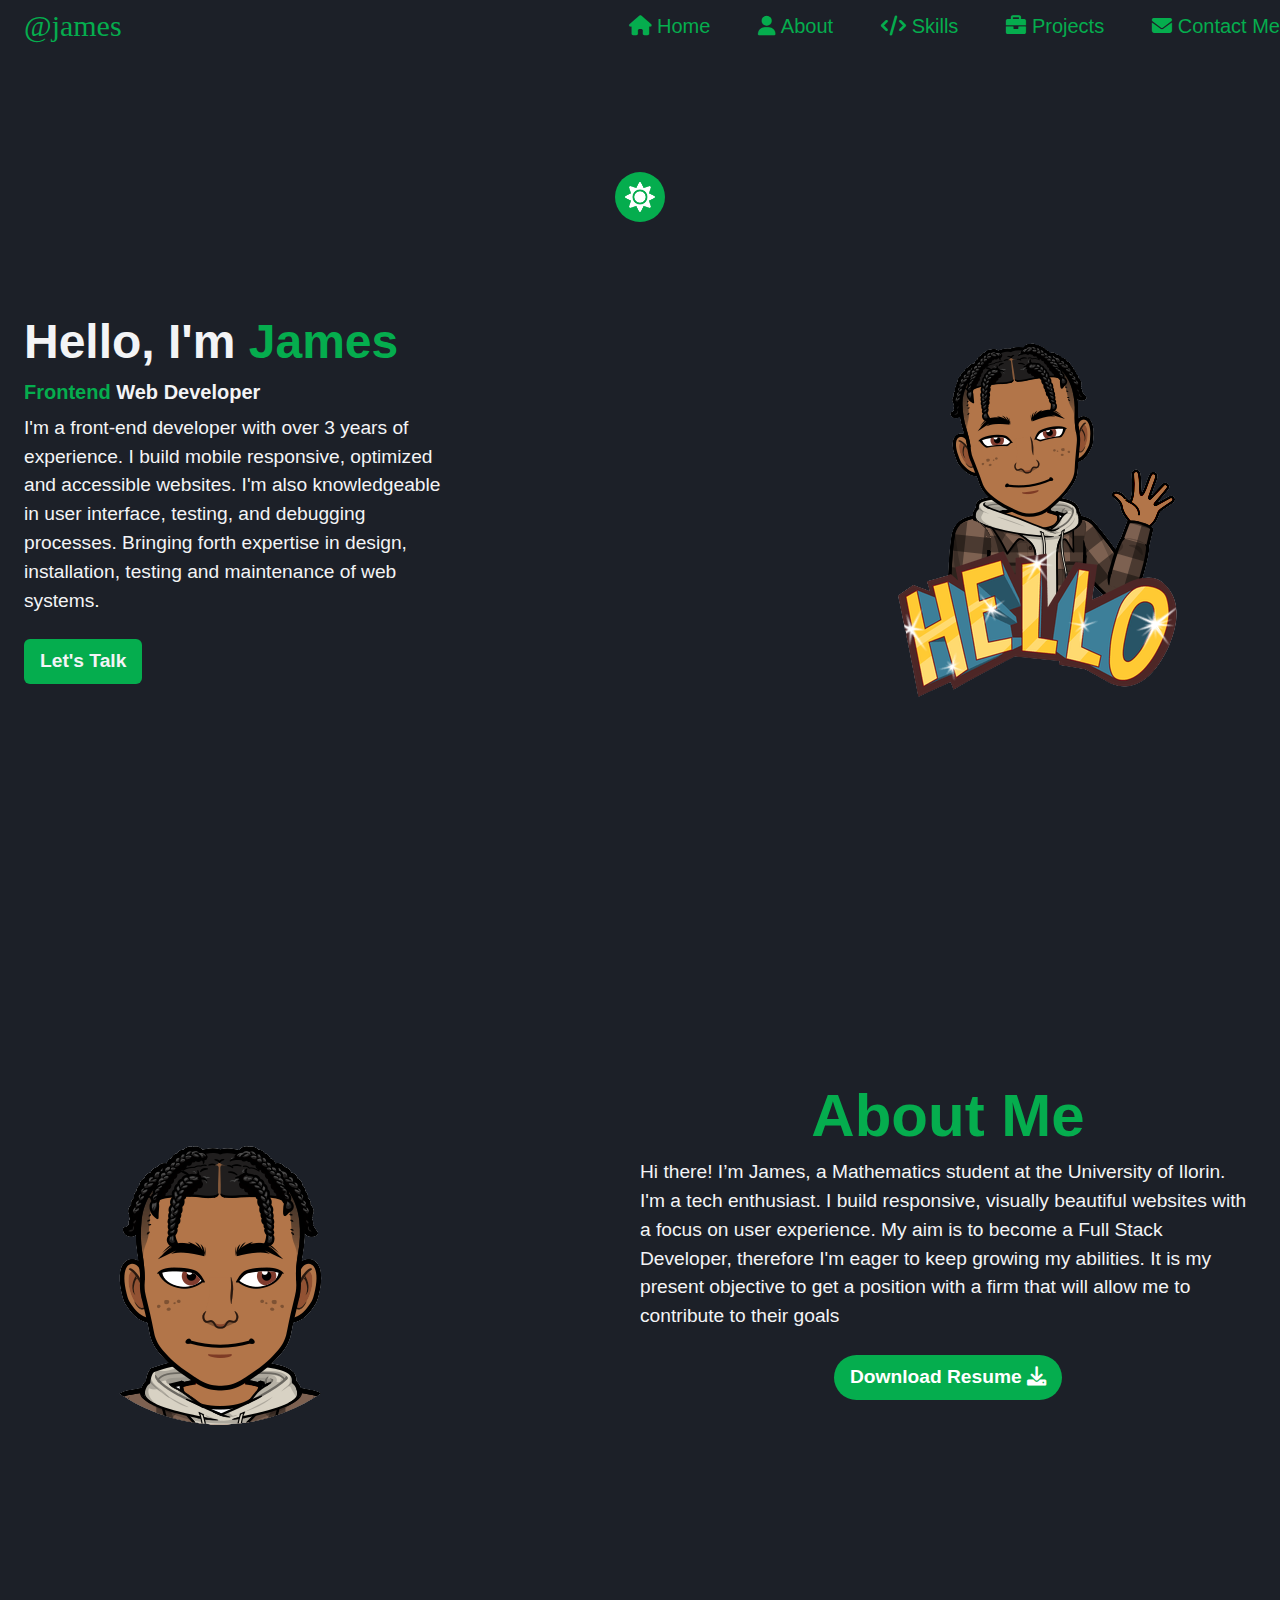
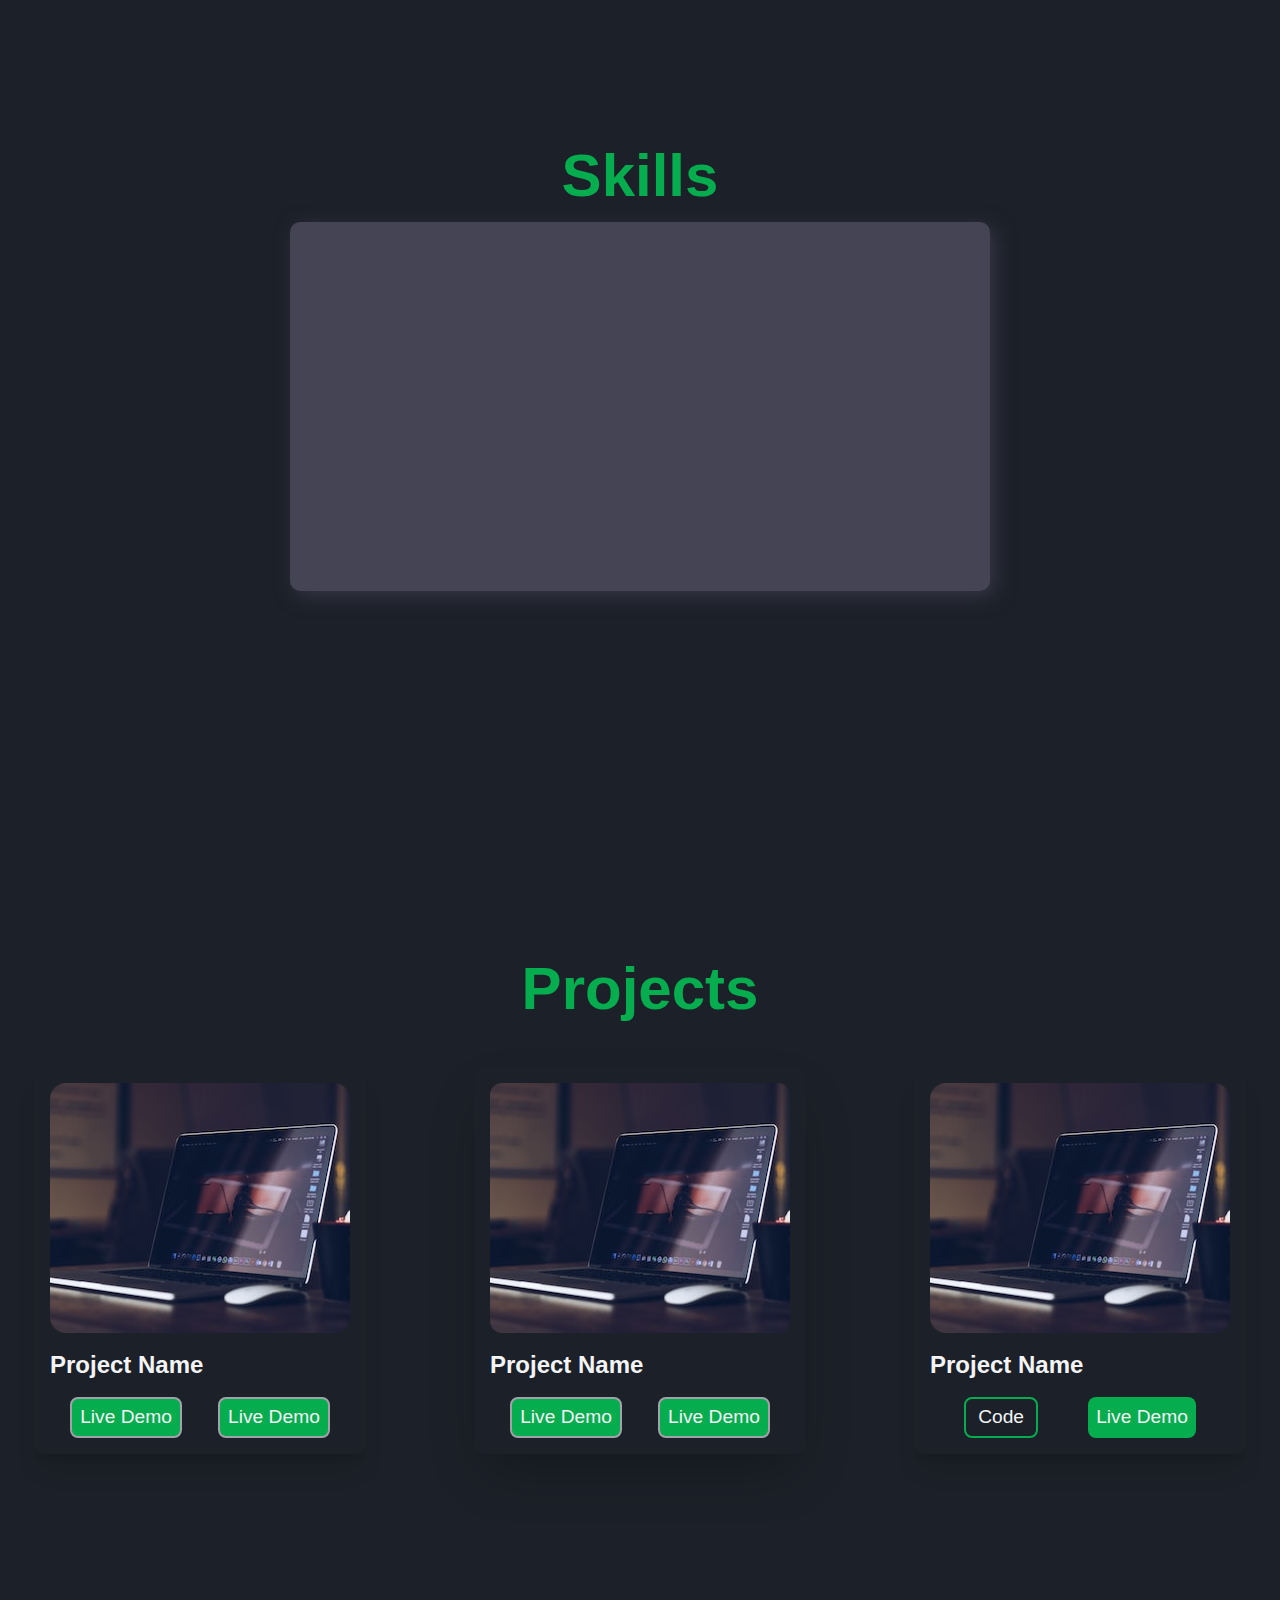
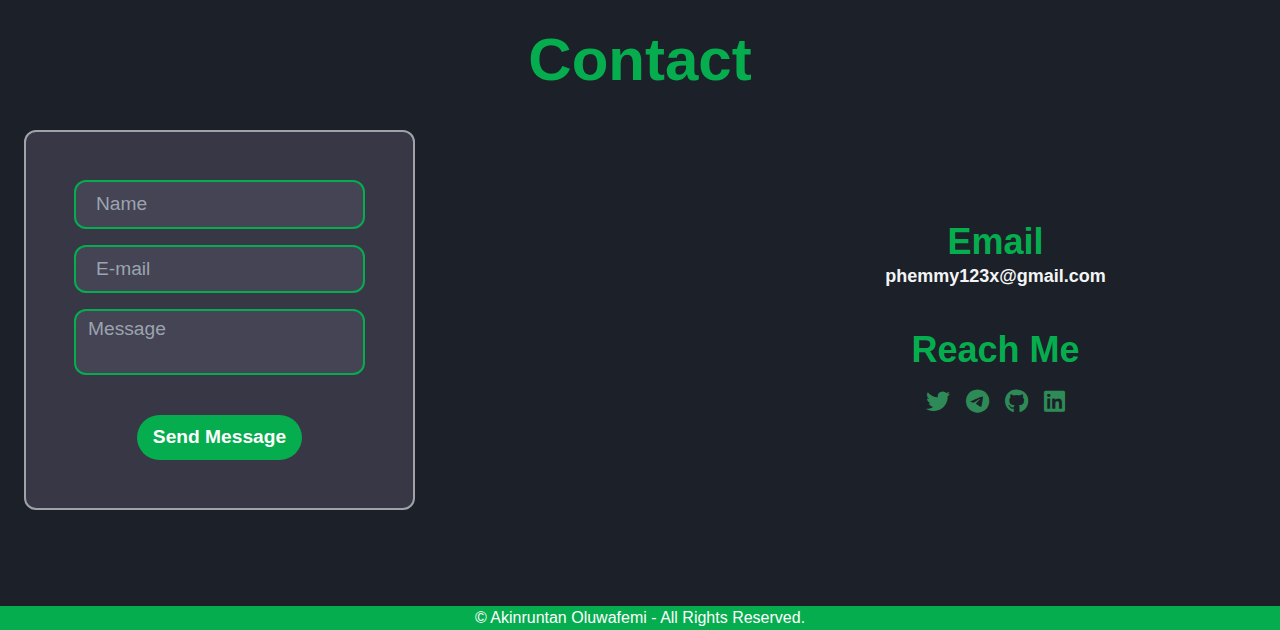
<file: index.html>
<!DOCTYPE html>
<html lang="en" class="dark" id="html">

<head>
  <meta charset="UTF-8">
  <meta http-equiv="X-UA-Compatible" content="IE=edge">
  <link rel="icon" type="image/x-icon" href="img/faviconnn.png">
  <meta name="viewport" content="width=device-width, initial-scale=1.0">
  <title>Oluwafemi</title>
  <link rel="stylesheet" href="css/main.css">
  <link rel="stylesheet" href="fontawesome/css/all.min.css">
</head>

<body class=" bg-white text-black dark:bg-darkMode dark:text-gray-100" style="font-family: 'Poppins', sans-serif;">


  <div class="container mx-auto">
    <nav id="container fixed top-0 left-0 right-0">
      <div class="container flex flex-row justify-between items-center text-xl">
        <!-- Logo -->
        <div class="pt-2">
          <h1 class="ml-6 text-femiGreen text-3xl font-mono" style="font-family: 'Tangerine', cursive;">@james</h1>
        </div>
  
        <!-- Menu Items -->
        <div class="hidden md:flex  space-x-12 text-femiGreen">
          <div class="pt-2">
            <a href="" class="hover:text-teal">
              <i class="fa-solid fa-house"></i> Home
            </a>
          </div>
  
          <div class="pt-2">
            <a href="#about" class="hover:text-teal">
              <i class="fa-solid fa-user"></i> About
            </a>
          </div>
  
          <div class="pt-2">
            <a href="#skills" class="hover:text-teal">
              <i class="fa-solid fa-code"></i> Skills
            </a>
          </div>
  
          <div class="pt-2">
            <a href="#projects" class="hover:text-teal">
              <i class="fa-solid fa-briefcase"></i> Projects
            </a>
          </div>
  
          <div class="pt-2">
            <a href="#contact" class="hover:text-teal">
              <i class="fa-solid fa-envelope"></i> Contact Me
            </a>
          </div>
          
        </div>
  
  
        
        <!-- Hamburger Icon -->
        <button id="menu-btn" class="block hamburger md:hidden focus:outline-none">
          <span class="hamburger-top"></span>
          <span class="hamburger-middle"></span>
          <span class="hamburger-bottom"></span>
        </button>
      </div>
  
      <!-- Mobile Menu -->
      <div class="md:hidden">
        <div id="menu"
          class="absolute flex-col items-center hidden self-end py-8 mt-10 space-y-6 font-bold bg-darkGrey  sm:w-auto sm:self-center left-6 right-6 drop-shadow-md">
          <a href="" class="hover:text-teal text-seaGreen">
            <i class="fa-solid fa-house"></i> Home
          </a>
  
          <a href="#about" class="hover:text-teal text-seaGreen">
            <i class="fa-solid fa-user"></i> About
          </a>
  
          <a href="#skills" class="hover:text-teal text-seaGreen">
            <i class="fa-solid fa-code"></i> Skills
          </a>
  
          <a href="#projects" class="hover:text-teal text-seaGreen">
            <i class="fa-solid fa-briefcase"></i> Projects
          </a>
  
          <a href="#contact" class="hover:text-teal text-seaGreen">
            <i class="fa-solid fa-envelope"></i> Contact Me
          </a>
        </div>
        
      </div>
  
      <div>
      <!-- <i class="fa-solid fa-sun sun pt-3"></i> -->
  
      </div>
      
    </nav>
  
  
  
  
  
  <!-- Hero Section -->
    <section class="hero mb-72 mt-3 md:mt-32"  id="home">
      <div class="flex justify-center mt-11">
        <img src="./img/sun.png" class="sun bg-femiGreen rounded-full p-2" id="sun" alt="">
          </div>
      <div class="flex flex-col-reverse md:flex-row  items-center px-6 mt-20 space-y-0 md:mr-0 md:space-y-0 lg:space-x-96">
        
        <!-- Hero Words -->  
        <div class="flex flex-col md:w-1/2 text-center md:text-left mt-6 md:mt-0">
          <h1 class="text-5xl font-bold ">
            Hello, I'm <span class="text-femiGreen">James</span>
          </h1>
  
          <h3 class="text-xl mt-3 font-bold text-whit"><span class="text-femiGreen">Frontend</span> Web Developer</h3>
  
          <p class="mt-2 ">I'm a front-end developer with over 3 years of experience. I build mobile responsive, optimized and accessible websites. I'm also knowledgeable in user interface, testing, and debugging processes. Bringing forth expertise in design, installation, testing and maintenance of web systems.</p>
  
          <button class="flex justify-center md:justify-start">
            <a href="" class="bg-femiGreen mt-6 px-4 py-2 rounded-md hover:bg-teal  font-bold">Let's Talk</a>
          </button>
        </div>
  
        <!-- Bitmoji -->
        <div class="md:w-1/2">
          <img src="img/Hello Bitmoji.png" alt="">
        </div>
      </div>
      
    </section>
  
  
  
  
  
    <!-- About Section -->
    <section class="mb-72 py-4" >
      <div class="flex flex-col md:flex-row items-center px-6 mx-auto mt-10 space-y-0 md:space-y-0">
        <!-- About img -->
        <div class="md:w-1/2" id="about">
          <img src="img/Face Bitmoji.png" alt="">
        </div>
  
        <!-- About words -->
        <div class="flex flex-col md:w-1/2 text-center md:text-left">
          <h2 class="text-6xl font-bold text-center text-femiGreen">About Me</h2>
  
          <p class="mt-3 text-center md:text-left">Hi there! I’m James, a Mathematics student at the University of Ilorin.
          <br>
          I'm a tech enthusiast. I build responsive, visually beautiful websites with a focus on user experience. My aim is to
          become a Full Stack Developer, therefore I'm eager to keep growing my abilities. It is my present objective to get a
          position with a firm that will allow me to contribute to their goals
          </p>
  
          <button class="flex justify-center">
            <a href="/OLUWAFEMI_AKINRUNTAN_RESUME1.pdf" target="_blank" class="bg-femiGreen mt-6 px-4 py-2 rounded-full hover:bg-teal text-white font-bold">Download Resume
              <i class="fa-solid fa-download"></i></a>
          </button>
        </div>
  
  
      </div>
    </section>
  
  
  
  
  
    <!-- Skills Section -->
    <section class="skills mb-72 dark" id="skills">
      <h2 class="text-center font-bold text-6xl mb-4 text-femiGreen">Skills</h2>
  
      <div class="skill-bars w-1/2">
        <div class="bar">
          <div class="info"> <span>HTML</span> </div>
          <div class="progress-line html"> <span></span> </div>
        </div>
        <div class="bar">
          <div class="info"> <span>CSS</span> </div>
          <div class="progress-line css"> <span></span> </div>
        </div>
        <div class="bar">
          <div class="info"> <span>Javascript</span> </div>
          <div class="progress-line javascript"> <span></span> </div>
        </div>
        <div class="bar">
          <div class="info"> <span>Tailwind</span> </div>
          <div class="progress-line tailwind"> <span></span> </div>
        </div>
        <div class="bar">
          <div class="info"> <span>Wordpress</span> </div>
          <div class="progress-line wp"> <span></span> </div>
        </div>
      </div>
    </section>
  
  
  
  
  
  
    <!-- Projects -->
    <section id="projects" class="mb-24  py-20">
      <h2 class="font-bold text-center text-6xl mb-12 text-femiGreen">Projects</h2>
      
  
      <div class="w-full">

        <div class="grid grid-flow-row grid-cols-1 md:grid-cols-2 lg:grid-cols-3 gap-10 content-center">

          <div class="shadow-xl rounded-xl mx-auto px-4 py-4 pj-hov"> <!--Pj 1-->
            
              <img src="./img/pjj-bg.jpg" alt="" class="rounded-2xl mb-4">
              <h2 class="mb-4 font-bold text-2xl">Project Name</h2>
              
              <div class="flex justify-evenly flex-row md:space-x-4">
                <button class="border-2 py-1 px-2 bg-femiGreen border-zinc-400 rounded-lg text-">Live Demo</button>
                <button class="border-2 py-1 px-2 bg-femiGreen border-zinc-400 rounded-lg text-">Live Demo</button>
                
              </div>
          </div>

          <div class="shadow-2xl rounded-xl mx-auto px-4 py-4 pj-hov"> <!--Pj 2-->
            
            <img src="./img/pjj-bg.jpg" alt="" class="rounded-xl mb-4">
            <h2 class="mb-4 font-bold text-2xl">Project Name</h2>
            
            <div class="flex justify-evenly flex-row md:space-x-4">
              <button class="border-2 py-1 px-2 bg-femiGreen border-zinc-400 rounded-lg text-">Live Demo</button>
              <button class="border-2 py-1 px-2 bg-femiGreen border-zinc-400 rounded-lg text-">Live Demo</button>
              
            </div>
        </div>

        <div class="shadow-xl rounded-xl mx-auto px-4 py-4 pj-hov"> <!--Pj 3-->
            
          <img src="./img/pjj-bg.jpg" alt="" class="rounded-2xl mb-4">
          <h2 class="mb-4 font-bold text-2xl">Project Name</h2>
          
          <div class="flex justify-evenly flex-row md:space-x-4">
            <button class="py-1 px-3 border-2 border-femiGreen rounded-lg text-">Code</button>
            <button class="py-1 px-2 bg-femiGreen  rounded-lg text-">Live Demo</button>
            
          </div>
      </div>




  </div>
        </div>


  
      
    </section>
  
  
  
  
  
  
  
    <!-- Contact Section -->
    <section id="contact" class="mb-24">
      <h2 class="font-bold text-center text-6xl text-femiGreen">Contact</h2>
      <div class="flex flex-col md:flex-row items-center md:space-x-80 px-6  mx-auto mt-10 space-y-16 md:space-y-0">
  
        <!-- Input section -->
        <div class="flex flex-col space-y-4 bg-darkGrey p-12 rounded-xl border-2 border-zinc-400 ">
  
            <input type="text" placeholder="Name" class=" border-femiGreen bg-greyy text-white border-2 rounded-xl p-2 px-5 "
              required>
        
            
          
          
  
          
            <input type="email" placeholder="E-mail" class=" border-2 border-femiGreen bg-greyy text-white rounded-xl p-2 px-5"
              required>
          
  
          <!-- <input type="text" placeholder="Subject" class=" border-2 border-femiGreen bg-greyy text-white rounded-full p-2 px-5" required> -->
  
            <textarea name="" id="" cols="0" rows="0" placeholder="Message"
              class="border-femiGreen bg-greyy text-white border-2 rounded-xl pl-3 pt-1 placeholder:Message"></textarea>
          
  
          <button type="submit" class="flex justify-center">
            <a href="" class="bg-femiGreen mt-6 px-4 py-2 rounded-3xl hover:bg-teal text-white font-bold">Send Message</a>
          </button>
        </div>
  
        <!-- contact info -->
        <div class="flex flex-col md:w-1/2 space-y-10 text-center">
          <!-- email -->
          <div>
            <h2 class="text-femiGreen font-bold text-4xl">Email</h2>
            <p class="text-lg text-center  font-bold">phemmy123x@gmail.com</p>
          </div>
  
          <div class="space-y-4">
            <h2 class="text-femiGreen font-bold text-4xl">Reach Me</h2>
            <div class="flex flex-row space-x-4 text-2xl text-seaGreen   justify-center">
              <a href="https://twitter.com/Iam_phemmyy" target="_blank"><i class="fa-brands fa-twitter hover:text-teal"></i></a>
  
              <a href="https://t.me/Ph3mmyy" target="_blank"><i class="fa-brands fa-telegram hover:text-teal"></i></a>
  
              <a href="https://github.com/Ph3mmy69" target="_blank"><i class="fa-brands fa-github hover:text-teal"></i></a>
  
              <a href="https://www.linkedin.com/in/oluwafemi-akinruntan" target="_blank"><i class="fa-brands fa-linkedin hover:text-teal"></i></a>
            </div>
          </div>
        </div>
      </div>
    </section>
  
  
  
    <footer class="bg-femiGreen text-center text-base  text-white">
        &copy; Akinruntan Oluwafemi - All Rights Reserved.
    </footer>
  </div>

  

  <script src="js/script.js"></script>
</body>


</html>
</file>
<file: css/main.css>
/*
! tailwindcss v3.1.6 | MIT License | https://tailwindcss.com
*/

/*
1. Prevent padding and border from affecting element width. (https://github.com/mozdevs/cssremedy/issues/4)
2. Allow adding a border to an element by just adding a border-width. (https://github.com/tailwindcss/tailwindcss/pull/116)
*/

*,
::before,
::after {
  box-sizing: border-box;
  /* 1 */
  border-width: 0;
  /* 2 */
  border-style: solid;
  /* 2 */
  border-color: #e5e7eb;
  /* 2 */
}

::before,
::after {
  --tw-content: '';
}

/*
1. Use a consistent sensible line-height in all browsers.
2. Prevent adjustments of font size after orientation changes in iOS.
3. Use a more readable tab size.
4. Use the user's configured `sans` font-family by default.
*/

html {
  line-height: 1.5;
  /* 1 */
  -webkit-text-size-adjust: 100%;
  /* 2 */
  -moz-tab-size: 4;
  /* 3 */
  -o-tab-size: 4;
     tab-size: 4;
  /* 3 */
  font-family: ui-sans-serif, system-ui, -apple-system, BlinkMacSystemFont, "Segoe UI", Roboto, "Helvetica Neue", Arial, "Noto Sans", sans-serif, "Apple Color Emoji", "Segoe UI Emoji", "Segoe UI Symbol", "Noto Color Emoji";
  /* 4 */
}

/*
1. Remove the margin in all browsers.
2. Inherit line-height from `html` so users can set them as a class directly on the `html` element.
*/

body {
  margin: 0;
  /* 1 */
  line-height: inherit;
  /* 2 */
}

/*
1. Add the correct height in Firefox.
2. Correct the inheritance of border color in Firefox. (https://bugzilla.mozilla.org/show_bug.cgi?id=190655)
3. Ensure horizontal rules are visible by default.
*/

hr {
  height: 0;
  /* 1 */
  color: inherit;
  /* 2 */
  border-top-width: 1px;
  /* 3 */
}

/*
Add the correct text decoration in Chrome, Edge, and Safari.
*/

abbr:where([title]) {
  -webkit-text-decoration: underline dotted;
          text-decoration: underline dotted;
}

/*
Remove the default font size and weight for headings.
*/

h1,
h2,
h3,
h4,
h5,
h6 {
  font-size: inherit;
  font-weight: inherit;
}

/*
Reset links to optimize for opt-in styling instead of opt-out.
*/

a {
  color: inherit;
  text-decoration: inherit;
}

/*
Add the correct font weight in Edge and Safari.
*/

b,
strong {
  font-weight: bolder;
}

/*
1. Use the user's configured `mono` font family by default.
2. Correct the odd `em` font sizing in all browsers.
*/

code,
kbd,
samp,
pre {
  font-family: ui-monospace, SFMono-Regular, Menlo, Monaco, Consolas, "Liberation Mono", "Courier New", monospace;
  /* 1 */
  font-size: 1em;
  /* 2 */
}

/*
Add the correct font size in all browsers.
*/

small {
  font-size: 80%;
}

/*
Prevent `sub` and `sup` elements from affecting the line height in all browsers.
*/

sub,
sup {
  font-size: 75%;
  line-height: 0;
  position: relative;
  vertical-align: baseline;
}

sub {
  bottom: -0.25em;
}

sup {
  top: -0.5em;
}

/*
1. Remove text indentation from table contents in Chrome and Safari. (https://bugs.chromium.org/p/chromium/issues/detail?id=999088, https://bugs.webkit.org/show_bug.cgi?id=201297)
2. Correct table border color inheritance in all Chrome and Safari. (https://bugs.chromium.org/p/chromium/issues/detail?id=935729, https://bugs.webkit.org/show_bug.cgi?id=195016)
3. Remove gaps between table borders by default.
*/

table {
  text-indent: 0;
  /* 1 */
  border-color: inherit;
  /* 2 */
  border-collapse: collapse;
  /* 3 */
}

/*
1. Change the font styles in all browsers.
2. Remove the margin in Firefox and Safari.
3. Remove default padding in all browsers.
*/

button,
input,
optgroup,
select,
textarea {
  font-family: inherit;
  /* 1 */
  font-size: 100%;
  /* 1 */
  font-weight: inherit;
  /* 1 */
  line-height: inherit;
  /* 1 */
  color: inherit;
  /* 1 */
  margin: 0;
  /* 2 */
  padding: 0;
  /* 3 */
}

/*
Remove the inheritance of text transform in Edge and Firefox.
*/

button,
select {
  text-transform: none;
}

/*
1. Correct the inability to style clickable types in iOS and Safari.
2. Remove default button styles.
*/

button,
[type='button'],
[type='reset'],
[type='submit'] {
  -webkit-appearance: button;
  /* 1 */
  background-color: transparent;
  /* 2 */
  background-image: none;
  /* 2 */
}

/*
Use the modern Firefox focus style for all focusable elements.
*/

:-moz-focusring {
  outline: auto;
}

/*
Remove the additional `:invalid` styles in Firefox. (https://github.com/mozilla/gecko-dev/blob/2f9eacd9d3d995c937b4251a5557d95d494c9be1/layout/style/res/forms.css#L728-L737)
*/

:-moz-ui-invalid {
  box-shadow: none;
}

/*
Add the correct vertical alignment in Chrome and Firefox.
*/

progress {
  vertical-align: baseline;
}

/*
Correct the cursor style of increment and decrement buttons in Safari.
*/

::-webkit-inner-spin-button,
::-webkit-outer-spin-button {
  height: auto;
}

/*
1. Correct the odd appearance in Chrome and Safari.
2. Correct the outline style in Safari.
*/

[type='search'] {
  -webkit-appearance: textfield;
  /* 1 */
  outline-offset: -2px;
  /* 2 */
}

/*
Remove the inner padding in Chrome and Safari on macOS.
*/

::-webkit-search-decoration {
  -webkit-appearance: none;
}

/*
1. Correct the inability to style clickable types in iOS and Safari.
2. Change font properties to `inherit` in Safari.
*/

::-webkit-file-upload-button {
  -webkit-appearance: button;
  /* 1 */
  font: inherit;
  /* 2 */
}

/*
Add the correct display in Chrome and Safari.
*/

summary {
  display: list-item;
}

/*
Removes the default spacing and border for appropriate elements.
*/

blockquote,
dl,
dd,
h1,
h2,
h3,
h4,
h5,
h6,
hr,
figure,
p,
pre {
  margin: 0;
}

fieldset {
  margin: 0;
  padding: 0;
}

legend {
  padding: 0;
}

ol,
ul,
menu {
  list-style: none;
  margin: 0;
  padding: 0;
}

/*
Prevent resizing textareas horizontally by default.
*/

textarea {
  resize: vertical;
}

/*
1. Reset the default placeholder opacity in Firefox. (https://github.com/tailwindlabs/tailwindcss/issues/3300)
2. Set the default placeholder color to the user's configured gray 400 color.
*/

input::-moz-placeholder, textarea::-moz-placeholder {
  opacity: 1;
  /* 1 */
  color: #9ca3af;
  /* 2 */
}

input:-ms-input-placeholder, textarea:-ms-input-placeholder {
  opacity: 1;
  /* 1 */
  color: #9ca3af;
  /* 2 */
}

input::placeholder,
textarea::placeholder {
  opacity: 1;
  /* 1 */
  color: #9ca3af;
  /* 2 */
}

/*
Set the default cursor for buttons.
*/

button,
[role="button"] {
  cursor: pointer;
}

/*
Make sure disabled buttons don't get the pointer cursor.
*/

:disabled {
  cursor: default;
}

/*
1. Make replaced elements `display: block` by default. (https://github.com/mozdevs/cssremedy/issues/14)
2. Add `vertical-align: middle` to align replaced elements more sensibly by default. (https://github.com/jensimmons/cssremedy/issues/14#issuecomment-634934210)
   This can trigger a poorly considered lint error in some tools but is included by design.
*/

img,
svg,
video,
canvas,
audio,
iframe,
embed,
object {
  display: block;
  /* 1 */
  vertical-align: middle;
  /* 2 */
}

/*
Constrain images and videos to the parent width and preserve their intrinsic aspect ratio. (https://github.com/mozdevs/cssremedy/issues/14)
*/

img,
video {
  max-width: 100%;
  height: auto;
}

*, ::before, ::after {
  --tw-border-spacing-x: 0;
  --tw-border-spacing-y: 0;
  --tw-translate-x: 0;
  --tw-translate-y: 0;
  --tw-rotate: 0;
  --tw-skew-x: 0;
  --tw-skew-y: 0;
  --tw-scale-x: 1;
  --tw-scale-y: 1;
  --tw-pan-x:  ;
  --tw-pan-y:  ;
  --tw-pinch-zoom:  ;
  --tw-scroll-snap-strictness: proximity;
  --tw-ordinal:  ;
  --tw-slashed-zero:  ;
  --tw-numeric-figure:  ;
  --tw-numeric-spacing:  ;
  --tw-numeric-fraction:  ;
  --tw-ring-inset:  ;
  --tw-ring-offset-width: 0px;
  --tw-ring-offset-color: #fff;
  --tw-ring-color: rgb(59 130 246 / 0.5);
  --tw-ring-offset-shadow: 0 0 #0000;
  --tw-ring-shadow: 0 0 #0000;
  --tw-shadow: 0 0 #0000;
  --tw-shadow-colored: 0 0 #0000;
  --tw-blur:  ;
  --tw-brightness:  ;
  --tw-contrast:  ;
  --tw-grayscale:  ;
  --tw-hue-rotate:  ;
  --tw-invert:  ;
  --tw-saturate:  ;
  --tw-sepia:  ;
  --tw-drop-shadow:  ;
  --tw-backdrop-blur:  ;
  --tw-backdrop-brightness:  ;
  --tw-backdrop-contrast:  ;
  --tw-backdrop-grayscale:  ;
  --tw-backdrop-hue-rotate:  ;
  --tw-backdrop-invert:  ;
  --tw-backdrop-opacity:  ;
  --tw-backdrop-saturate:  ;
  --tw-backdrop-sepia:  ;
}

::-webkit-backdrop {
  --tw-border-spacing-x: 0;
  --tw-border-spacing-y: 0;
  --tw-translate-x: 0;
  --tw-translate-y: 0;
  --tw-rotate: 0;
  --tw-skew-x: 0;
  --tw-skew-y: 0;
  --tw-scale-x: 1;
  --tw-scale-y: 1;
  --tw-pan-x:  ;
  --tw-pan-y:  ;
  --tw-pinch-zoom:  ;
  --tw-scroll-snap-strictness: proximity;
  --tw-ordinal:  ;
  --tw-slashed-zero:  ;
  --tw-numeric-figure:  ;
  --tw-numeric-spacing:  ;
  --tw-numeric-fraction:  ;
  --tw-ring-inset:  ;
  --tw-ring-offset-width: 0px;
  --tw-ring-offset-color: #fff;
  --tw-ring-color: rgb(59 130 246 / 0.5);
  --tw-ring-offset-shadow: 0 0 #0000;
  --tw-ring-shadow: 0 0 #0000;
  --tw-shadow: 0 0 #0000;
  --tw-shadow-colored: 0 0 #0000;
  --tw-blur:  ;
  --tw-brightness:  ;
  --tw-contrast:  ;
  --tw-grayscale:  ;
  --tw-hue-rotate:  ;
  --tw-invert:  ;
  --tw-saturate:  ;
  --tw-sepia:  ;
  --tw-drop-shadow:  ;
  --tw-backdrop-blur:  ;
  --tw-backdrop-brightness:  ;
  --tw-backdrop-contrast:  ;
  --tw-backdrop-grayscale:  ;
  --tw-backdrop-hue-rotate:  ;
  --tw-backdrop-invert:  ;
  --tw-backdrop-opacity:  ;
  --tw-backdrop-saturate:  ;
  --tw-backdrop-sepia:  ;
}

::backdrop {
  --tw-border-spacing-x: 0;
  --tw-border-spacing-y: 0;
  --tw-translate-x: 0;
  --tw-translate-y: 0;
  --tw-rotate: 0;
  --tw-skew-x: 0;
  --tw-skew-y: 0;
  --tw-scale-x: 1;
  --tw-scale-y: 1;
  --tw-pan-x:  ;
  --tw-pan-y:  ;
  --tw-pinch-zoom:  ;
  --tw-scroll-snap-strictness: proximity;
  --tw-ordinal:  ;
  --tw-slashed-zero:  ;
  --tw-numeric-figure:  ;
  --tw-numeric-spacing:  ;
  --tw-numeric-fraction:  ;
  --tw-ring-inset:  ;
  --tw-ring-offset-width: 0px;
  --tw-ring-offset-color: #fff;
  --tw-ring-color: rgb(59 130 246 / 0.5);
  --tw-ring-offset-shadow: 0 0 #0000;
  --tw-ring-shadow: 0 0 #0000;
  --tw-shadow: 0 0 #0000;
  --tw-shadow-colored: 0 0 #0000;
  --tw-blur:  ;
  --tw-brightness:  ;
  --tw-contrast:  ;
  --tw-grayscale:  ;
  --tw-hue-rotate:  ;
  --tw-invert:  ;
  --tw-saturate:  ;
  --tw-sepia:  ;
  --tw-drop-shadow:  ;
  --tw-backdrop-blur:  ;
  --tw-backdrop-brightness:  ;
  --tw-backdrop-contrast:  ;
  --tw-backdrop-grayscale:  ;
  --tw-backdrop-hue-rotate:  ;
  --tw-backdrop-invert:  ;
  --tw-backdrop-opacity:  ;
  --tw-backdrop-saturate:  ;
  --tw-backdrop-sepia:  ;
}

.container {
  width: 100%;
}

@media (min-width: 640px) {
  .container {
    max-width: 640px;
  }
}

@media (min-width: 768px) {
  .container {
    max-width: 768px;
  }
}

@media (min-width: 1024px) {
  .container {
    max-width: 1024px;
  }
}

@media (min-width: 1280px) {
  .container {
    max-width: 1280px;
  }
}

@media (min-width: 1536px) {
  .container {
    max-width: 1536px;
  }
}

.fixed {
  position: fixed;
}

.absolute {
  position: absolute;
}

.top-0 {
  top: 0px;
}

.left-0 {
  left: 0px;
}

.right-0 {
  right: 0px;
}

.left-6 {
  left: 1.5rem;
}

.right-6 {
  right: 1.5rem;
}

.mx-auto {
  margin-left: auto;
  margin-right: auto;
}

.mb-24 {
  margin-bottom: 6rem;
}

.mb-12 {
  margin-bottom: 3rem;
}

.ml-6 {
  margin-left: 1.5rem;
}

.mt-10 {
  margin-top: 2.5rem;
}

.mb-72 {
  margin-bottom: 18rem;
}

.mt-3 {
  margin-top: 0.75rem;
}

.mt-11 {
  margin-top: 2.75rem;
}

.mt-20 {
  margin-top: 5rem;
}

.mt-6 {
  margin-top: 1.5rem;
}

.mt-2 {
  margin-top: 0.5rem;
}

.mb-4 {
  margin-bottom: 1rem;
}

.block {
  display: block;
}

.flex {
  display: flex;
}

.grid {
  display: grid;
}

.hidden {
  display: none;
}

.w-10 {
  width: 2.5rem;
}

.w-52 {
  width: 13rem;
}

.w-1\/2 {
  width: 50%;
}

.w-full {
  width: 100%;
}

.grid-flow-row {
  grid-auto-flow: row;
}

.grid-cols-3 {
  grid-template-columns: repeat(3, minmax(0, 1fr));
}

.grid-cols-1 {
  grid-template-columns: repeat(1, minmax(0, 1fr));
}

.flex-row {
  flex-direction: row;
}

.flex-col {
  flex-direction: column;
}

.flex-col-reverse {
  flex-direction: column-reverse;
}

.place-items-center {
  place-items: center;
}

.content-center {
  align-content: center;
}

.items-center {
  align-items: center;
}

.justify-center {
  justify-content: center;
}

.justify-between {
  justify-content: space-between;
}

.justify-evenly {
  justify-content: space-evenly;
}

.gap-10 {
  gap: 2.5rem;
}

.space-x-12 > :not([hidden]) ~ :not([hidden]) {
  --tw-space-x-reverse: 0;
  margin-right: calc(3rem * var(--tw-space-x-reverse));
  margin-left: calc(3rem * calc(1 - var(--tw-space-x-reverse)));
}

.space-y-6 > :not([hidden]) ~ :not([hidden]) {
  --tw-space-y-reverse: 0;
  margin-top: calc(1.5rem * calc(1 - var(--tw-space-y-reverse)));
  margin-bottom: calc(1.5rem * var(--tw-space-y-reverse));
}

.space-y-0 > :not([hidden]) ~ :not([hidden]) {
  --tw-space-y-reverse: 0;
  margin-top: calc(0px * calc(1 - var(--tw-space-y-reverse)));
  margin-bottom: calc(0px * var(--tw-space-y-reverse));
}

.space-y-16 > :not([hidden]) ~ :not([hidden]) {
  --tw-space-y-reverse: 0;
  margin-top: calc(4rem * calc(1 - var(--tw-space-y-reverse)));
  margin-bottom: calc(4rem * var(--tw-space-y-reverse));
}

.space-y-4 > :not([hidden]) ~ :not([hidden]) {
  --tw-space-y-reverse: 0;
  margin-top: calc(1rem * calc(1 - var(--tw-space-y-reverse)));
  margin-bottom: calc(1rem * var(--tw-space-y-reverse));
}

.space-y-10 > :not([hidden]) ~ :not([hidden]) {
  --tw-space-y-reverse: 0;
  margin-top: calc(2.5rem * calc(1 - var(--tw-space-y-reverse)));
  margin-bottom: calc(2.5rem * var(--tw-space-y-reverse));
}

.space-x-4 > :not([hidden]) ~ :not([hidden]) {
  --tw-space-x-reverse: 0;
  margin-right: calc(1rem * var(--tw-space-x-reverse));
  margin-left: calc(1rem * calc(1 - var(--tw-space-x-reverse)));
}

.self-end {
  align-self: flex-end;
}

.rounded-lg {
  border-radius: 0.5rem;
}

.rounded-full {
  border-radius: 9999px;
}

.rounded-md {
  border-radius: 0.375rem;
}

.rounded-xl {
  border-radius: 0.75rem;
}

.rounded-2xl {
  border-radius: 1rem;
}

.rounded-3xl {
  border-radius: 1.5rem;
}

.border-2 {
  border-width: 2px;
}

.border-femiGreen {
  --tw-border-opacity: 1;
  border-color: hsl(146 94% 35% / var(--tw-border-opacity));
}

.border-zinc-400 {
  --tw-border-opacity: 1;
  border-color: rgb(161 161 170 / var(--tw-border-opacity));
}

.border-zinc-300 {
  --tw-border-opacity: 1;
  border-color: rgb(212 212 216 / var(--tw-border-opacity));
}

.border-red-300 {
  --tw-border-opacity: 1;
  border-color: rgb(252 165 165 / var(--tw-border-opacity));
}

.border-red-500 {
  --tw-border-opacity: 1;
  border-color: rgb(239 68 68 / var(--tw-border-opacity));
}

.bg-green-400 {
  --tw-bg-opacity: 1;
  background-color: rgb(74 222 128 / var(--tw-bg-opacity));
}

.bg-femiGreen {
  --tw-bg-opacity: 1;
  background-color: hsl(146 94% 35% / var(--tw-bg-opacity));
}

.bg-white {
  --tw-bg-opacity: 1;
  background-color: rgb(255 255 255 / var(--tw-bg-opacity));
}

.bg-darkGrey {
  --tw-bg-opacity: 1;
  background-color: rgb(55 55 70 / var(--tw-bg-opacity));
}

.bg-greyy {
  --tw-bg-opacity: 1;
  background-color: rgb(68 68 84 / var(--tw-bg-opacity));
}

.p-2 {
  padding: 0.5rem;
}

.p-12 {
  padding: 3rem;
}

.py-20 {
  padding-top: 5rem;
  padding-bottom: 5rem;
}

.py-1 {
  padding-top: 0.25rem;
  padding-bottom: 0.25rem;
}

.px-2 {
  padding-left: 0.5rem;
  padding-right: 0.5rem;
}

.py-8 {
  padding-top: 2rem;
  padding-bottom: 2rem;
}

.px-6 {
  padding-left: 1.5rem;
  padding-right: 1.5rem;
}

.px-4 {
  padding-left: 1rem;
  padding-right: 1rem;
}

.py-2 {
  padding-top: 0.5rem;
  padding-bottom: 0.5rem;
}

.py-4 {
  padding-top: 1rem;
  padding-bottom: 1rem;
}

.px-5 {
  padding-left: 1.25rem;
  padding-right: 1.25rem;
}

.px-3 {
  padding-left: 0.75rem;
  padding-right: 0.75rem;
}

.pt-2 {
  padding-top: 0.5rem;
}

.pt-3 {
  padding-top: 0.75rem;
}

.pl-3 {
  padding-left: 0.75rem;
}

.pt-1 {
  padding-top: 0.25rem;
}

.text-center {
  text-align: center;
}

.font-mono {
  font-family: ui-monospace, SFMono-Regular, Menlo, Monaco, Consolas, "Liberation Mono", "Courier New", monospace;
}

.text-6xl {
  font-size: 3.75rem;
  line-height: 1;
}

.text-xl {
  font-size: 1.25rem;
  line-height: 1.75rem;
}

.text-3xl {
  font-size: 1.875rem;
  line-height: 2.25rem;
}

.text-5xl {
  font-size: 3rem;
  line-height: 1;
}

.text-2xl {
  font-size: 1.5rem;
  line-height: 2rem;
}

.text-4xl {
  font-size: 2.25rem;
  line-height: 2.5rem;
}

.text-lg {
  font-size: 1.125rem;
  line-height: 1.75rem;
}

.text-base {
  font-size: 1rem;
  line-height: 1.5rem;
}

.font-bold {
  font-weight: 700;
}

.text-femiGreen {
  --tw-text-opacity: 1;
  color: hsl(146 94% 35% / var(--tw-text-opacity));
}

.text-black {
  --tw-text-opacity: 1;
  color: rgb(0 0 0 / var(--tw-text-opacity));
}

.text-seaGreen {
  --tw-text-opacity: 1;
  color: hsl(146 50% 36% / var(--tw-text-opacity));
}

.text-white {
  --tw-text-opacity: 1;
  color: rgb(255 255 255 / var(--tw-text-opacity));
}

.shadow-lg {
  --tw-shadow: 0 10px 15px -3px rgb(0 0 0 / 0.1), 0 4px 6px -4px rgb(0 0 0 / 0.1);
  --tw-shadow-colored: 0 10px 15px -3px var(--tw-shadow-color), 0 4px 6px -4px var(--tw-shadow-color);
  box-shadow: var(--tw-ring-offset-shadow, 0 0 #0000), var(--tw-ring-shadow, 0 0 #0000), var(--tw-shadow);
}

.shadow-xl {
  --tw-shadow: 0 20px 25px -5px rgb(0 0 0 / 0.1), 0 8px 10px -6px rgb(0 0 0 / 0.1);
  --tw-shadow-colored: 0 20px 25px -5px var(--tw-shadow-color), 0 8px 10px -6px var(--tw-shadow-color);
  box-shadow: var(--tw-ring-offset-shadow, 0 0 #0000), var(--tw-ring-shadow, 0 0 #0000), var(--tw-shadow);
}

.shadow-2xl {
  --tw-shadow: 0 25px 50px -12px rgb(0 0 0 / 0.25);
  --tw-shadow-colored: 0 25px 50px -12px var(--tw-shadow-color);
  box-shadow: var(--tw-ring-offset-shadow, 0 0 #0000), var(--tw-ring-shadow, 0 0 #0000), var(--tw-shadow);
}

.drop-shadow-md {
  --tw-drop-shadow: drop-shadow(0 4px 3px rgb(0 0 0 / 0.07)) drop-shadow(0 2px 2px rgb(0 0 0 / 0.06));
  filter: var(--tw-blur) var(--tw-brightness) var(--tw-contrast) var(--tw-grayscale) var(--tw-hue-rotate) var(--tw-invert) var(--tw-saturate) var(--tw-sepia) var(--tw-drop-shadow);
}

body {
  font-family: poppins;
  font-size: 1.2rem;
}

:root {
  /* ===== COLORS ===== */
  --purpleColor: hsl(146, 94%, 35%);
  --whiteText: white;
  --blackText: black;
  --hoverPurple: hsl(180, 100%, 25%);
  --bgColor: white;
}

.title {
  font-size: 60px;
  text-transform: capitalize;
  margin-bottom: 20px;
  text-align: center;
}

::-moz-selection {
  color: #fff;
  background: var(--hoverPurple);
}

::selection {
  color: #fff;
  background: var(--hoverPurple);
}

.skill-bars {
  padding: 25px 30px;
  width: 700px;
  background: rgb(68, 68, 84);
  box-shadow: 5px 5px 20px rgb(55, 55, 70);
  border-radius: 10px;
  margin: auto;
}

.skill-bars .bar {
  margin: 20px 0;
}

.skill-bars .bar:first-child {
  margin-top: 0px;
}

.skill-bars .bar .info {
  margin-bottom: 5px;
}

.skill-bars .bar .info span {
  font-weight: 500;
  font-size: 17px;
  opacity: 0;
  -webkit-animation: showText 0.5s 1s linear forwards;
          animation: showText 0.5s 1s linear forwards;
}

@-webkit-keyframes showText {
  100% {
    opacity: 1;
  }
}

@keyframes showText {
  100% {
    opacity: 1;
  }
}

.skill-bars .bar .progress-line {
  height: 10px;
  width: 100%;
  background: #f0f0f0;
  position: relative;
  transform: scaleX(0);
  transform-origin: left;
  border-radius: 10px;
  box-shadow: inset 0 1px 1px rgba(0, 0, 0, 0.05),
    0 1px rgba(255, 255, 255, 0.8);
  -webkit-animation: animate 1s cubic-bezier(1, 0, 0.5, 1) forwards;
          animation: animate 1s cubic-bezier(1, 0, 0.5, 1) forwards;
}

@-webkit-keyframes animate {
  100% {
    transform: scaleX(1);
  }
}

@keyframes animate {
  100% {
    transform: scaleX(1);
  }
}

.bar .progress-line span {
  height: 100%;
  position: absolute;
  border-radius: 10px;
  transform: scaleX(0);
  transform-origin: left;
  background: var(--purpleColor);
  -webkit-animation: animate 1s 1s cubic-bezier(1, 0, 0.5, 1) forwards;
          animation: animate 1s 1s cubic-bezier(1, 0, 0.5, 1) forwards;
}

.bar .progress-line.html span {
  width: 95%;
}

.bar .progress-line.css span {
  width: 80%;
}

.bar .progress-line.javascript span {
  width: 50%;
}

.bar .progress-line.tailwind span {
  width: 75%;
}

.bar .progress-line.wp span {
  width: 60%;
}

.progress-line span::before {
  position: absolute;
  content: "";
  top: -10px;
  right: 0;
  height: 0;
  width: 0;
  border: 7px solid transparent;
  border-bottom-width: 0px;
  border-right-width: 0px;
  border-top-color: var(--whiteText);
  opacity: 0;
  -webkit-animation: showText2 0.5s 1.5s linear forwards;
          animation: showText2 0.5s 1.5s linear forwards;
}

.progress-line span::after {
  position: absolute;
  top: -28px;
  right: 0;
  font-weight: 500;
  background: gray;
  color: var(--whiteText);
  padding: 1px 8px;
  font-size: 12px;
  border-radius: 3px;
  opacity: 0;
  -webkit-animation: showText2 0.5s 1.5s linear forwards;
          animation: showText2 0.5s 1.5s linear forwards;
}

.info {
  color: white;
}

@-webkit-keyframes showText2 {
  100% {
    opacity: 1;
  }
}

@keyframes showText2 {
  100% {
    opacity: 1;
  }
}

.progress-line.html span::after {
  content: "90%";
}

.progress-line.css span::after {
  content: "80%";
}

.progress-line.javascript span::after {
  content: "50%";
}

.progress-line.tailwind span::after {
  content: "75%";
}

.progress-line.wp span::after {
  content: "60%";
}

input:focus,
textarea:focus {
  outline: none !important;
}

textarea {
  resize: none;
}

/* Hamburger Menu */

.hamburger {
  cursor: pointer;
  width: 24px;
  height: 24px;
  transition: all 0.25s;
  position: relative;
  margin-right: 22px;
  margin-top: 18px;
  font-family:  Cambria, Cochin, Georgia, Times, 'Times New Roman', serif;
}

.hamburger-top,
.hamburger-middle,
.hamburger-bottom {
  position: absolute;
  top: 0;
  left: 0;
  width: 24px;
  height: 2px;
  background: seagreen;
  transform: rotate(0);
  transition: all 0.5s;
}

.hamburger-middle {
  transform: translateY(7px);
}

.hamburger-bottom {
  transform: translateY(14px);
}

.open {
  transform: rotate(90deg);
  transform: translateY(0px);
}

.open .hamburger-top {
  transform: rotate(45deg) translateY(6px) translate(6px);
}

.open .hamburger-middle {
  display: none;
}

.open .hamburger-bottom {
  transform: rotate(-45deg) translateY(6px) translate(-6px);
}

@media (max-width:610px) {
  .skill-bars {
    width: 95%;
  }
}

.display-none {
  display: none;
}

.sun{
  cursor: pointer;
  width: 50px;
  padding: 10px;
}

.pj-hov {
  transition: all 1000ms ease-out;
}

.pj-hov:hover {
  transform: scale(1.05);
}

.hover\:bg-teal:hover {
  --tw-bg-opacity: 1;
  background-color: hsl(180 100% 25% / var(--tw-bg-opacity));
}

.hover\:text-teal:hover {
  --tw-text-opacity: 1;
  color: hsl(180 100% 25% / var(--tw-text-opacity));
}

.focus\:outline-none:focus {
  outline: 2px solid transparent;
  outline-offset: 2px;
}

.dark .dark\:bg-darkMode {
  --tw-bg-opacity: 1;
  background-color: rgb(28 32 40 / var(--tw-bg-opacity));
}

.dark .dark\:text-gray-100 {
  --tw-text-opacity: 1;
  color: rgb(243 244 246 / var(--tw-text-opacity));
}

@media (min-width: 640px) {
  .sm\:w-auto {
    width: auto;
  }

  .sm\:self-center {
    align-self: center;
  }
}

@media (min-width: 768px) {
  .md\:mt-32 {
    margin-top: 8rem;
  }

  .md\:mr-0 {
    margin-right: 0px;
  }

  .md\:mt-0 {
    margin-top: 0px;
  }

  .md\:flex {
    display: flex;
  }

  .md\:hidden {
    display: none;
  }

  .md\:w-1\/2 {
    width: 50%;
  }

  .md\:grid-cols-2 {
    grid-template-columns: repeat(2, minmax(0, 1fr));
  }

  .md\:flex-row {
    flex-direction: row;
  }

  .md\:justify-start {
    justify-content: flex-start;
  }

  .md\:space-y-0 > :not([hidden]) ~ :not([hidden]) {
    --tw-space-y-reverse: 0;
    margin-top: calc(0px * calc(1 - var(--tw-space-y-reverse)));
    margin-bottom: calc(0px * var(--tw-space-y-reverse));
  }

  .md\:space-x-4 > :not([hidden]) ~ :not([hidden]) {
    --tw-space-x-reverse: 0;
    margin-right: calc(1rem * var(--tw-space-x-reverse));
    margin-left: calc(1rem * calc(1 - var(--tw-space-x-reverse)));
  }

  .md\:space-x-80 > :not([hidden]) ~ :not([hidden]) {
    --tw-space-x-reverse: 0;
    margin-right: calc(20rem * var(--tw-space-x-reverse));
    margin-left: calc(20rem * calc(1 - var(--tw-space-x-reverse)));
  }

  .md\:text-left {
    text-align: left;
  }
}

@media (min-width: 1024px) {
  .lg\:grid-cols-3 {
    grid-template-columns: repeat(3, minmax(0, 1fr));
  }

  .lg\:space-x-96 > :not([hidden]) ~ :not([hidden]) {
    --tw-space-x-reverse: 0;
    margin-right: calc(24rem * var(--tw-space-x-reverse));
    margin-left: calc(24rem * calc(1 - var(--tw-space-x-reverse)));
  }
}
</file>
